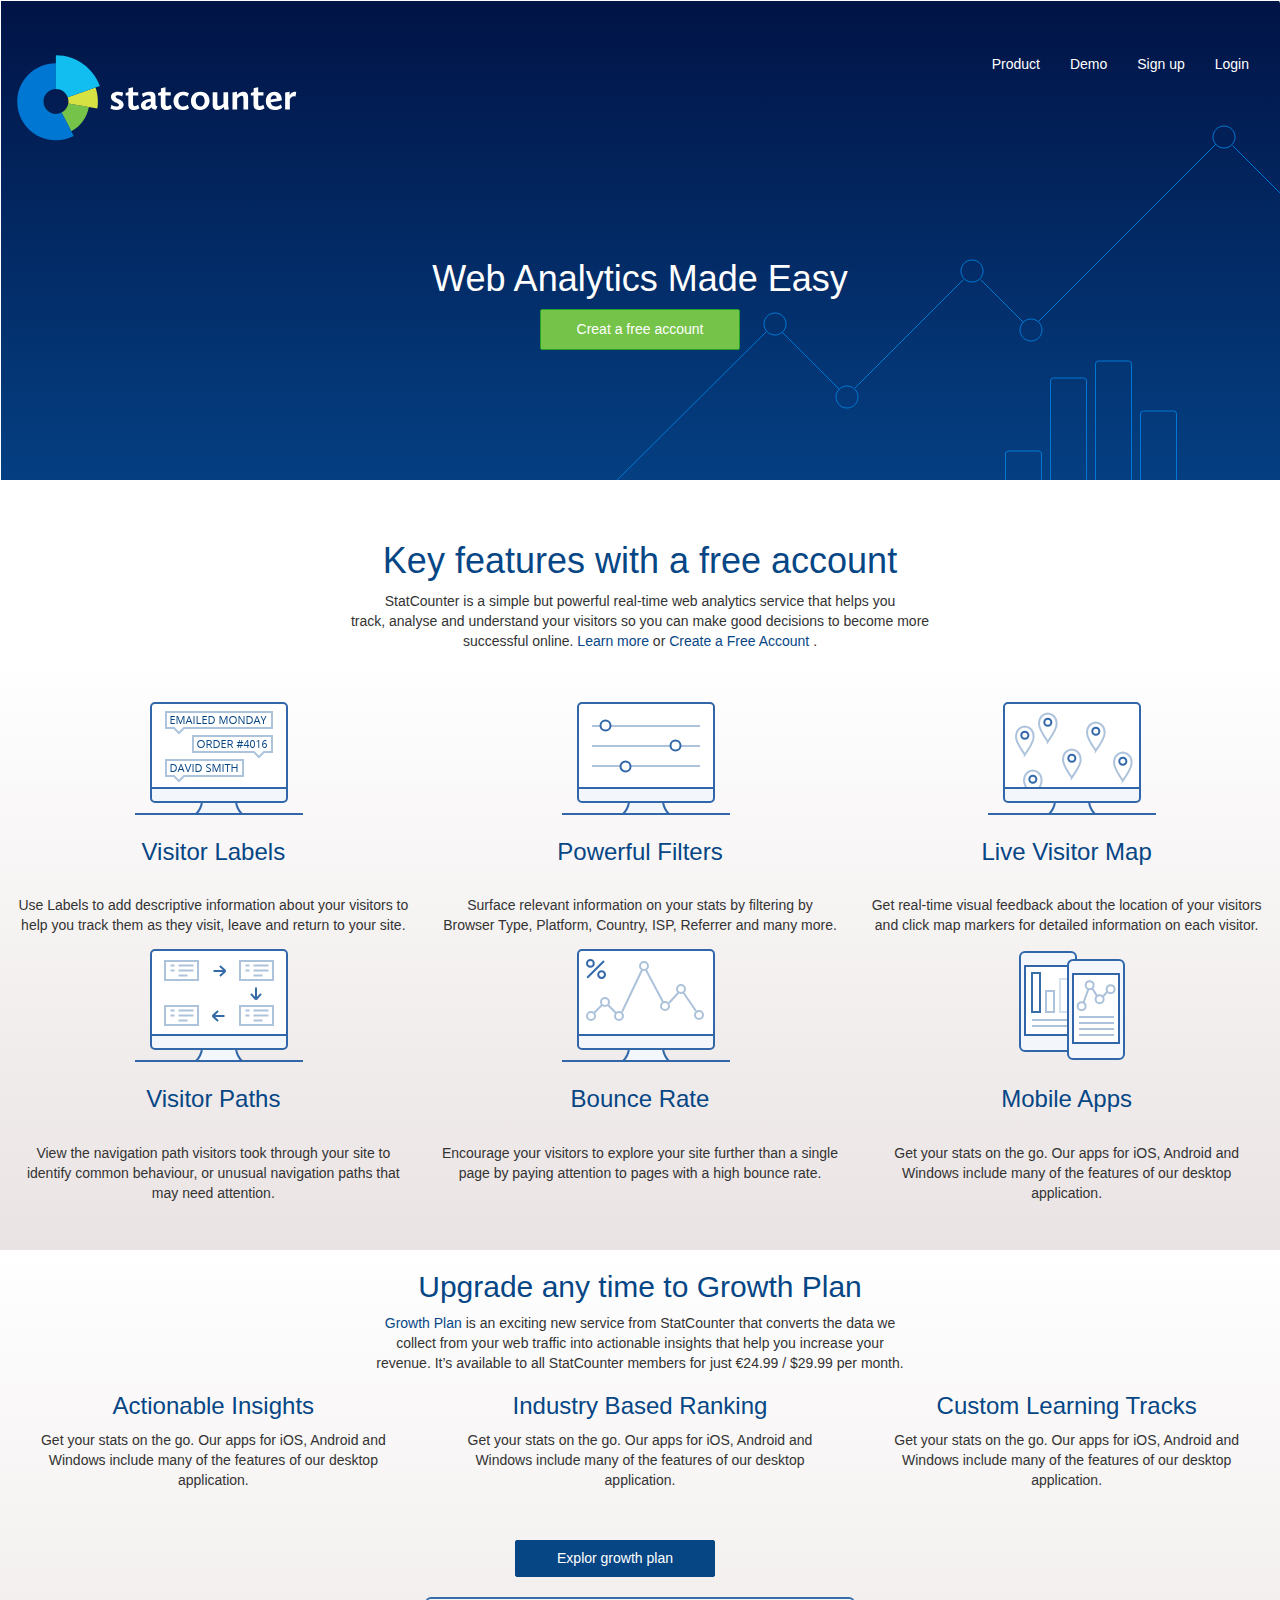
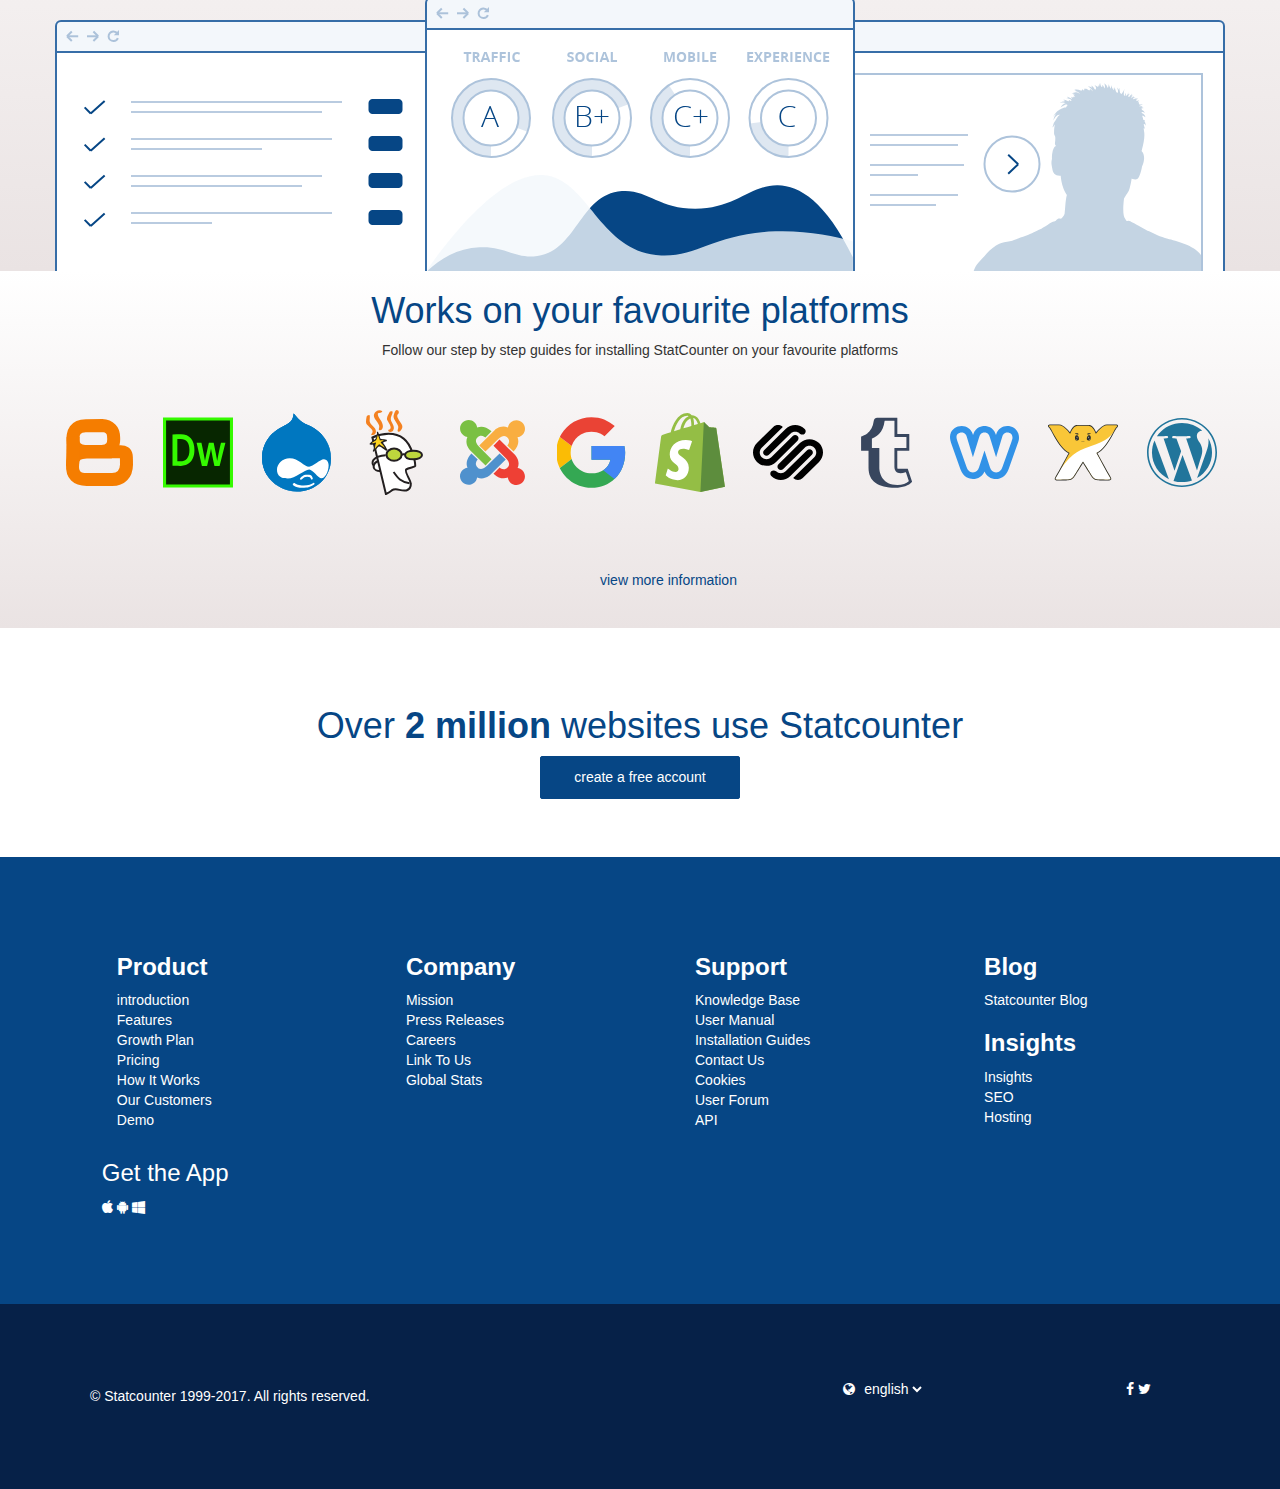
<file: index.html>
<!DOCTYPE html>
<html lang="en">

  <head><meta charset="utf-8">
      <title></title>
      <link href="css/main.css"  rel="stylesheet">
      <link href="css/bootstrap-3.3.7-dist/css/bootstrap.min.css" type="text/css" rel="stylesheet">
      <link href="css/font-awesome-4.7.0/css/font-awesome.min.css" type="text/css" rel="stylesheet">
  </head>

    <body>
        <nav class="navbar navbar" id="n" style=" background-image:url(img.img/header_home_3000_new-7158e007dd.svg)!important;">
          <div class="container-fluid"  >
            <div class="navbar-header" >
              <button type="button" class="navbar-toggle" data-toggle="collapse" data-target="#myNavbar" >
                <span class="icon-bar"></span>
                <span class="icon-bar"></span>
                <span class="icon-bar"></span> 
              </button>
              <a class="navbar-brand" href="#"> <img src="img.img/logo_statcounter_2017-c91779c853.svg" alt="img"></a>
            </div>
            <div class="collapse navbar-collapse" id="myNavbar">
              <ul class="nav navbar-nav navbar-right" >
                <li><a href="#" id="li">Product</a></li>
                <li><a href="#" id="li">Demo</a></li>
                <li><a href="#" id="li">Sign up</a></li> 
                <li><a href="#" id="li">Login</a></li> 
              </ul>
            </div>
              <div class="text-center" id="primary">
                  <h1>Web Analytics Made Easy</h1>
              <input type="button" value="Creat a free account" id="button">
                  
              </div>
          </div>
        </nav>
        
        
        
        
        <!--after the header containing key features with a free account-->
        <div class="container">
            <div class="row" id="row-padding">
                <div class="col-sm-12 col-xs-12" >
                    <h1 id="bluetext" class="text-center">Key features with a free account</h1>
                    <p class="text-center">StatCounter is a simple but powerful real-time web analytics service that helps you<br> track, analyse and understand your visitors so you can make good decisions to become more<br> successful online. <a href="#" id="a">Learn more</a> or <a id="a">Create a Free Account </a>.</p>
                </div>
            </div>
        </div>
        
        
        
        
        
        <div class="container-fluid" id="visitor">
            <div class="row" id="row">
                <div class="col-sm-4 col-xs-6" >
                    <img id="im"  src="img.img/feature_visitor_labels.svg" alt="img"> <br>
                    <h3 class="text-center" id="bluetext">Visitor Labels</h3><br>
                    <p class="text-center">Use Labels to add descriptive information about your visitors to help you track them as they visit, leave and return to your site.</p>
                    
                </div>
                <div class="col-sm-4 col-xs-6">
                    <img id="im"  src="img.img/feature_powerful_filters.svg" alt="img"> <br>
                    <h3 class="text-center" id="bluetext">Powerful Filters</h3><br><p class="text-center">Surface relevant information on your stats by filtering by Browser Type, Platform, Country, ISP, Referrer and many more.
                    </p>
                </div>
                <div class="col-sm-4 col-xs-6" >
                    <img id="im" src="img.img/feature_live_visitor_map.svg" alt="img"> <br>
                    <h3 class="text-center" id="bluetext">Live Visitor Map</h3><br>
                    <p class="text-center">Get real-time visual feedback about the location of your visitors and click map markers for detailed information on each visitor.</p>    
                </div>
            
           
                 <div class="col-sm-4 col-xs-6" >
                    <img id="im" src="img.img/feature_visitor_paths.svg" alt="img"> <br>
                    <h3 class="text-center" id="bluetext">Visitor Paths</h3><br>
                    <p class="text-center">View the navigation path visitors took through your site to identify common behaviour, or unusual navigation paths that may need attention.</p>
                    
                </div>
                 <div class="col-sm-4 col-xs-6" >
                    <img id="im" src="img.img/feature_bounce_rate.svg" alt="img"> <br>
                    <h3 class="text-center" id="bluetext">Bounce Rate</h3><br>
                    <p class="text-center">Encourage your visitors to explore your site further than a single page by paying attention to pages with a high bounce rate.</p>
                    
                </div>
                 <div class="col-sm-4 col-xs-6" >
                         <img id="im" src="img.img/feature_mobile_apps.svg" alt="img"> <br>
                    <h3 class="text-center" id="bluetext">Mobile Apps</h3><br>
                    <p class="text-center">Get your stats on the go. Our apps for iOS, Android and Windows include many of the features of our desktop application.</p>
                </div> 
            </div>    
        </div>
        
        
        <div class="container-fluid" id="upgrade">
            <div class="row" >
                <div class="col-sm-12 text-center col-sx-12"  >
                    <h2 class="text-center" id="bluetext">Upgrade any time to Growth Plan</h2>
                    <a id="a"> Growth Plan</a> is an exciting new service from StatCounter that converts the data we <br>collect from your web traffic into actionable insights that help you increase your<br> revenue. It’s available to all StatCounter members for just €24.99 / $29.99 per month.
                </div>
                
            </div>
            
            
            <div  id="3images">
                <div class="row">
                     <div class="col-sm-4 col-sx-12" >
                        <h3 class="text-center" id="bluetext">Actionable Insights</h3>
                        <p class="text-center">Get your stats on the go. Our apps for iOS, Android and Windows include many of the features of our desktop application.</p>

                    </div>
                    <div class="col-sm-4 col-sx-12" >
                         <h3 class="text-center" id="bluetext">Industry Based Ranking</h3>
                        <p class="text-center">Get your stats on the go. Our apps for iOS, Android and Windows include many of the features of our desktop application.</p>
                        <br><br>
                    </div>
                    <div class="col-sm-4 col-sx-12" >
                        <h3 class="text-center" id="bluetext">Custom Learning Tracks</h3>
                        <p class="text-center">Get your stats on the go. Our apps for iOS, Android and Windows include many of the features of our desktop application.</p>

                    </div>
                </div>
            </div>
               <div  style="margin-left:40%;">
                     <input id="input" type="button" value="Explor growth plan" ><br><br>
                 </div>
            <div class="container" >
                <div class="row  image-responsive" >
                        <div id="growthplan" class="hidden-xs hidden-sm" >
                            <img src="img.img/growthplan_l.svg" >
                        </div>
                        <div id="growthplan" class="">
                            <img src="img.img/growthplan_m.svg" >
                        </div>
                        <div id="growthplan" class="hidden-xs hidden-sm">
                            <img src="img.img/growthplan_r.svg" >
                        </div>
                </div>
            </div>
        </div>
            

      
   <div class="container-fluid" id="grad">
       
           <div class="row">
                <div class="col-sm-12 col-xs-12 text-center" >
                    <h1 id="bluetext">Works on your favourite platforms </h1>
                    Follow our step by step guides for installing StatCounter on your favourite platforms
                </div>
            </div>
         <div class="row" style="padding:4%;">
             <div class="col-md-1 col-xs-2">
                <img  src="img.img/logo_blogger.svg">
             </div>
            <div class="col-md-1 col-xs-2">
                <img   src="img.img/logo_dreamweaver.svg">
             </div>
            <div class="col-md-1 col-xs-2">
                <img   src="img.img/logo_drupal.svg">
             </div>
            <div class="col-md-1 col-xs-2">
                 <img  src="img.img/logo_godaddy.svg">
             </div>
             <div class="col-md-1 col-xs-2">

                <img   src="img.img/logo_joomla.svg">
             </div>
             <div class="col-md-1 col-xs-2">
                <img   src="img.img/logo_google.svg"><br/>
             </div>
             <div class="col-md-1 col-xs-2">
                <img   src="img.img/logo_shopify.svg">
             </div>

            <div class="col-md-1 col-xs-2">
                <img   src="img.img/logo_squarespace.svg">
             </div>
             <div class="col-md-1 col-xs-2">

               <img  src="img.img/logo_tumblr.svg">
             </div>
            <div class="col-md-1 col-xs-2">
               <img   src="img.img/logo_weebly.svg">
             </div>
             <div class="col-md-1 col-xs-2">
                <img   src="img.img/logo_wix.svg">
             </div>
            <div class="col-md-1 col-xs-2">
                <img   src="img.img/logo_wordpress.svg"><br/>
             </div>
            </div>
       <div class="row" style=" padding:0% 0% 1% 48%; margin-top:2%; margin-bottom:2%;" >
           <a id="a"  href="#"> view more information</a>
       </div>
     </div>
            
        
        
        

        <div class=" container" >
            <div class="row">
                <div class="col-sm-12 col-xs-12  text-center" id="h1butten" >
                    <h1 id="bluetext">Over <b>2 million</b> websites use Statcounter</h1>
                    <div id="create a new account">
                        <input type="button" value="create a free account" id="input">
                    </div>
                </div>
            </div>
        </div>
        
        
        
        
        
        <div class="container-fluid" id="fotter">
            <div class="row">
                <div class="col-xs-3">
                    <ul >
                        <li><h3><b>Product</b></h3></li>
                        <li><a id="footer-list" href="#">introduction</a></li>
                        <li><a id="footer-list" href="#">Features</a></li>
                        <li><a id="footer-list" href="#">Growth Plan</a></li>
                        <li><a id="footer-list" href="#">Pricing</a></li>
                        <li><a id="footer-list" href="#">How It Works</a></li>
                        <li><a id="footer-list" href="#">Our Customers</a></li>
                         <li><a id="footer-list" href="#">Demo</a></li>
                    </ul>
                </div>
                
                
                <div class="col-xs-3">
                    <ul>
                       <li><h3><b> Company</b></h3></li>
                        <li><a id="footer-list" href="#">Mission</a></li>
                        <li><a id="footer-list" href="#">Press Releases</a></li>
                        <li><a id="footer-list" href="#">Careers</a></li>
                        <li><a id="footer-list" href="#">Link To Us</a></li>
                        <li><a id="footer-list" href="#">Global Stats</a></li>
                    </ul>
                </div>
                
                
                <div class="col-xs-3">
                     <ul>
                         <li><h3><b>  Support</b></h3></li>
                         <li ><a id="footer-list" href="#">Knowledge Base</a></li>
                         <li><a id="footer-list" href="#">User Manual</a></li>
                         <li><a id="footer-list" href="#">Installation Guides</a></li>
                         <li><a id="footer-list" href="#">Contact Us</a></li>
                         <li><a id="footer-list" href="#">Cookies</a></li>
                         <li><a id="footer-list" href="#">User Forum</a></li>
                         <li><a id="footer-list" href="#">API</a></li>
                    </ul>
                </div>
                
                
                <div class="col-xs-3">
                        <ul>
                            <li><h3><b>Blog</b></h3></li>
                            <li><a id="footer-list" href="#"> Statcounter Blog</a></li>
                            <li><h3><b> Insights</b></h3></li>
                            <li><a id="footer-list" href="#">Insights</a></li>
                            <li><a id="footer-list" href="#">SEO</a></li>
                            <li><a id="footer-list" href="#">Hosting</a></li>
                        </ul>
                </div>
            </div>
            
            
            
            
            <div class="row">
               <ul>
                   <li><h3>Get the App</h3></li>
                   <li><i class="fa fa-apple"></i>  <i class="fa fa-android"></i> <i class="fa fa-windows"></i>     </li>
                </ul>
            </div>
          
        </div>
        
        
        <div class="container-fluid">
          <div class="row" id="innerfooter">
                <div class="col-sm-4 col-xm-12">
               <h5> &copy; Statcounter 1999-2017.   All rights reserved.</h5>
                </div>
                <div class="col-sm-2 col-sm-push-4">
                  <i class="fa fa-globe" aria-hidden="true"></i> 
                    <select name="english" id="english">
                          <option value="english">english</option>
                          <option value="saab">jojbhu</option>
                          <option value="fiat">Fiat</option>
                          <option value="audi">Audi</option>
                        <option value="audi">Audy</option>
                        <option value="audi">mhh</option>
                        <option value="audi">uio</option>
                        <option value="audi">Ajjlk</option>
                    </select>
                </div>
                    
                <div class="col-sm-1 col-sm-push-5 col-xs-12" >
                    <i class="fa fa-facebook" aria-hidden="true"></i>
                     <i class="fa fa-twitter" aria-hidden="true"></i>
                </div>
            </div>
        </div>
        
          
        <script href="css/bootstrap-3.3.7-dist/js/bootstrap.min.js"></script>
    
    </body>
</html>
</file>
<file: css/main.css>
#n{
background-image:url(img.img/header_home_3000_new-7158e007dd.svg) !important; 
    padding-top: 3%;
    width: auto;
    background-repeat: no-repeat;
    height:8%; 
    
}
#visitor{
  background: white; /* For browsers that do not support gradients */
    background: -webkit-linear-gradient(white, #eae3e3); /* For Safari 5.1 to 6.0 */
    background: -o-linear-gradient(white, #eae3e3); /* For Opera 11.1 to 12.0 */
    background: -moz-linear-gradient(white, #eae3e3); /* For Firefox 3.6 to 15 */
    background: linear-gradient(white, #eae3e3); /* Standard syntax */
    
}

#li{
     color: white !important;
    
}
#li:hover{
     background:url(img.img/header_home_3000_new-7158e007dd.svg) !important;
      font-weight: bolder;
    color: black !important;
    
}
#primary{
    padding: 150px 150px 150px 150px;
    color: white;
}
#button{
     border-radius: 2px;
    color:white;
    background-color: #76c349;
    padding-top: 1%;
    padding-bottom: 1%;
     width: 200px;
    border:1px solid  #27a327;
}
#button:hover{
    border: 1px solid white;
    color: white;
    background:url(img.img/header_home_3000_new-7158e007dd.svg)!important;
    transition:background 0.2s ease-in-out;
}
#input{
  border-radius: 2px;
    background-color:#064685;
    color:white;
    padding-top: 1%;
    padding-bottom: 1%;
    width:200px;
    border: 1px solid #064685;

}
#input:hover{
    border: 1px solid #064685;
    color: #064685;
    background-color: white;
  transition:background 0.2s ease-in-out;
}

#im{
    padding-right: -10px;
    padding:3%; 
    

}
#grad{
 background: white; /* For browsers that do not support gradients */
    background: -webkit-linear-gradient(white, #eae3e3); /* For Safari 5.1 to 6.0 */
    background: -o-linear-gradient(white, #eae3e3); /* For Opera 11.1 to 12.0 */
    background: -moz-linear-gradient(white, #eae3e3); /* For Firefox 3.6 to 15 */
    background: linear-gradient(white, #eae3e3); /* Standard syntax */
    
}
#fotter{
    background-color: #064685;
    color: white;
    padding:6% 
}
li{
    list-style: none;
}
#innerfooter{
    background-color: #062148;
    color:white;
    padding:6%
}
#h1butten{
    padding: 5%;
}
#img{
    padding:3% 3% 0 7%;
}

#im{
    padding:1% 0 1% 30%; 
}
#row{
    padding-top: 3%;
    padding-bottom: 3%;
}
#a{
  color: #064685 !important;  
}
#a:hover{
    color: black !important;
    text-decoration: none !important;
    transition:color 0.3s ease-in-out;
}

#bluetext{
    color:#064685 !important;
}
#upgrade{
    
    background: white; /* For browsers that do not support gradients */
    background: -webkit-linear-gradient(white, #eae3e3); /* For Safari 5.1 to 6.0 */
    background: -o-linear-gradient(white, #eae3e3); /* For Opera 11.1 to 12.0 */
    background: -moz-linear-gradient(white, #eae3e3); /* For Firefox 3.6 to 15 */
    background: linear-gradient(white, #eae3e3); /* Standard syntax */
    
    
}
#growthplan{
    float: left;

}

li #footer-list{
    color:white;
}
li #footer-list:hover{
    color:blue;
    transition:color 0.3s;
    text-decoration: none;
}
#english{
    background-color:#062148;!important; 
    border: 1px solid #062148;
}
</file>
